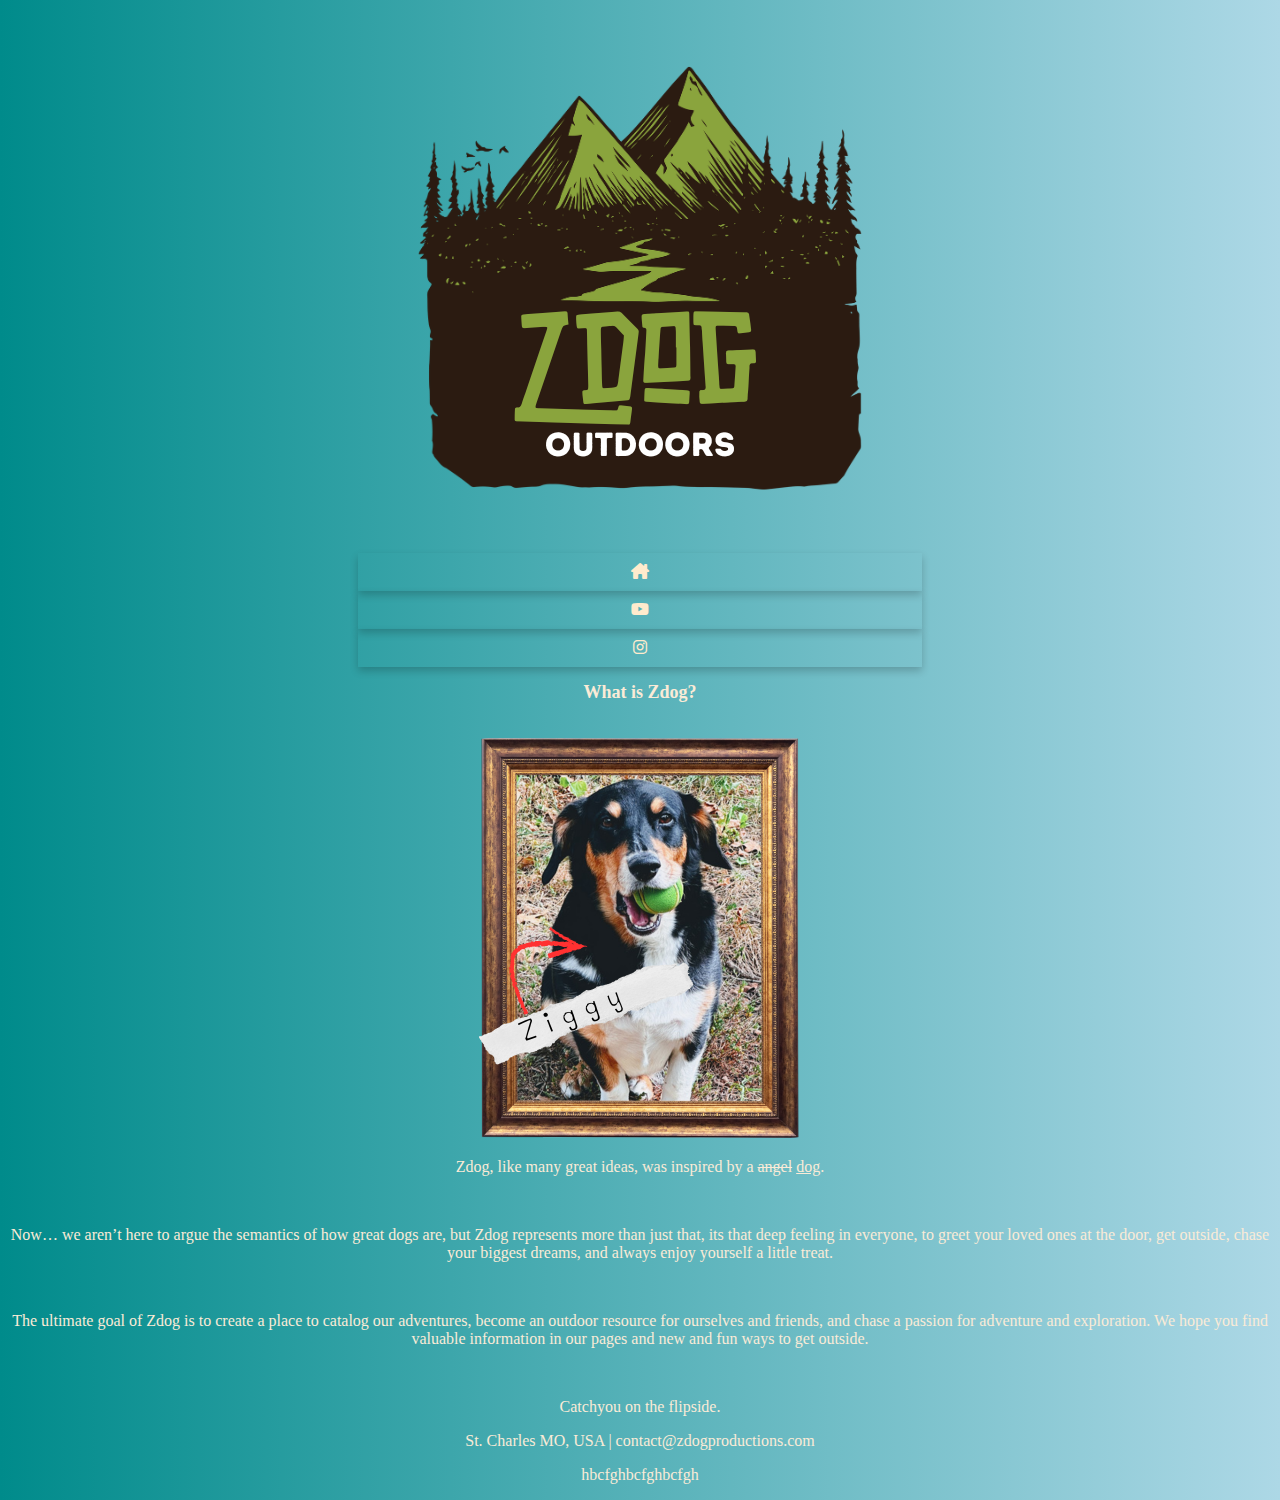
<file: about.html>
<!DOCTYPE html>
<html lang="en">
<head>
    <meta charset="UTF-8">
    <meta name="viewport" content="width=device-width, initial-scale=1.0">
    <title>About Zdog</title>
    <link rel="stylesheet" href="style.css">
    <link rel="stylesheet" href="https://cdnjs.cloudflare.com/ajax/libs/font-awesome/6.4.0/css/all.min.css" integrity="..." crossorigin="anonymous" referrerpolicy="no-referrer" />
    <link rel="preconnect" href="https://fonts.googleapis.com">
    <link rel="preconnect" href="https://fonts.gstatic.com" crossorigin>
    <link href="https://fonts.googleapis.com/css2?family=IM+Fell+French+Canon+SC&family=Special+Elite&family=Yarndings+20&display=swap" rel="stylesheet">
</head>
<body class="about-page">
  <header class="navbar">
    <div class="logo-area">
      <img src="img/zdogoutdoors.png" alt="Zdog Logo" class="header-logo">
      <h1 class="logo-title"></h1>
    </div>
    
    <nav>
      <a href="index.html" class="social-icon"><i class="fa-solid fa-house-chimney"></i></a><a href="https://www.youtube.com/@zdog_outdoors" target="_blank" class="social-icon" aria-label="YouTube" alt="Youtube"><i class="fab fa-youtube"></i></a>
      <a href="https://instagram.com/zdogoutdoors" target="_blank" class="social-icon" aria-label="Instagram"><i class="fab fa-instagram"></i></a>
      
    </nav>
    </div>
  </header>
  <div class="separator-line"></div>
  

<main class="container">


<section class="content-section">
            <h2 class="section-title cabin-sketch">What is Zdog?</h2>
            <div class="separator-line"></div> <div class="content-wrapper">
            <img src="img/zdogframedRed.png" alt="Ziggy Dog" class="section-image-right">
            <p>Zdog, like many great ideas, was inspired by a <s>angel</s> <u>dog</u>.</p><br>
            <p>Now… we aren’t here to argue the semantics of how great dogs are, but Zdog represents more than just that, its that deep feeling in everyone, to greet your loved ones at the door, get outside, chase your biggest dreams, and always enjoy yourself a little treat. </p>
            <br>
            <p>The ultimate goal of Zdog is to create a place to catalog our adventures, become an outdoor resource for ourselves and friends, and chase a passion for adventure and exploration. We hope you find valuable information in our pages and new and fun ways to get outside. </p>
            <br>
            <p>Catchyou on the flipside.</p>  
            </p>
            
            </div>
            
        </section>

    




        </main>
    <footer class="footer">
    <p>St. Charles MO, USA | contact@zdogproductions.com</p>
    <p class="picon-line">hbcfghbcfghbcfgh</p> 
    <div class="footer-slant"></div>
  </footer>
  </body>
</html>
</file>
<file: style.css>
img {
  border-radius: 50px 0 50px 0  ;
  animation: bounce 2s infinite;
  margin-top: 20px;
}
h2 {
  font-size: 18px;
}
body {
  background: linear-gradient(to right, darkcyan, lightblue);
  font-family: 'Franklin Gothic Medium';
  color:antiquewhite;
  text-align: center;
}
a {
  display: block;
  text-align: center;
  margin: 0 350px 0 350px;
  /*border: 0 220px 0 220px;*/
  padding: 10px;
  color:blanchedalmond;
  text-decoration: none;
  box-shadow: 0 4px 8px rgba(0, 0, 0, 0.2);
  transition: transform 0.5s ease;

}
a:hover {
  color:lightslategray;
  background-color:antiquewhite;
  transform: scale(1.05)
}
@keyframes bounce {
  0%, 20%, 50%, 80%, 100% {
transform: translateY(0);
  }
  40% {
transform: translateY(-10px);
  }
  60% {
transform: translateY(-5px);
  }
}
</file>
